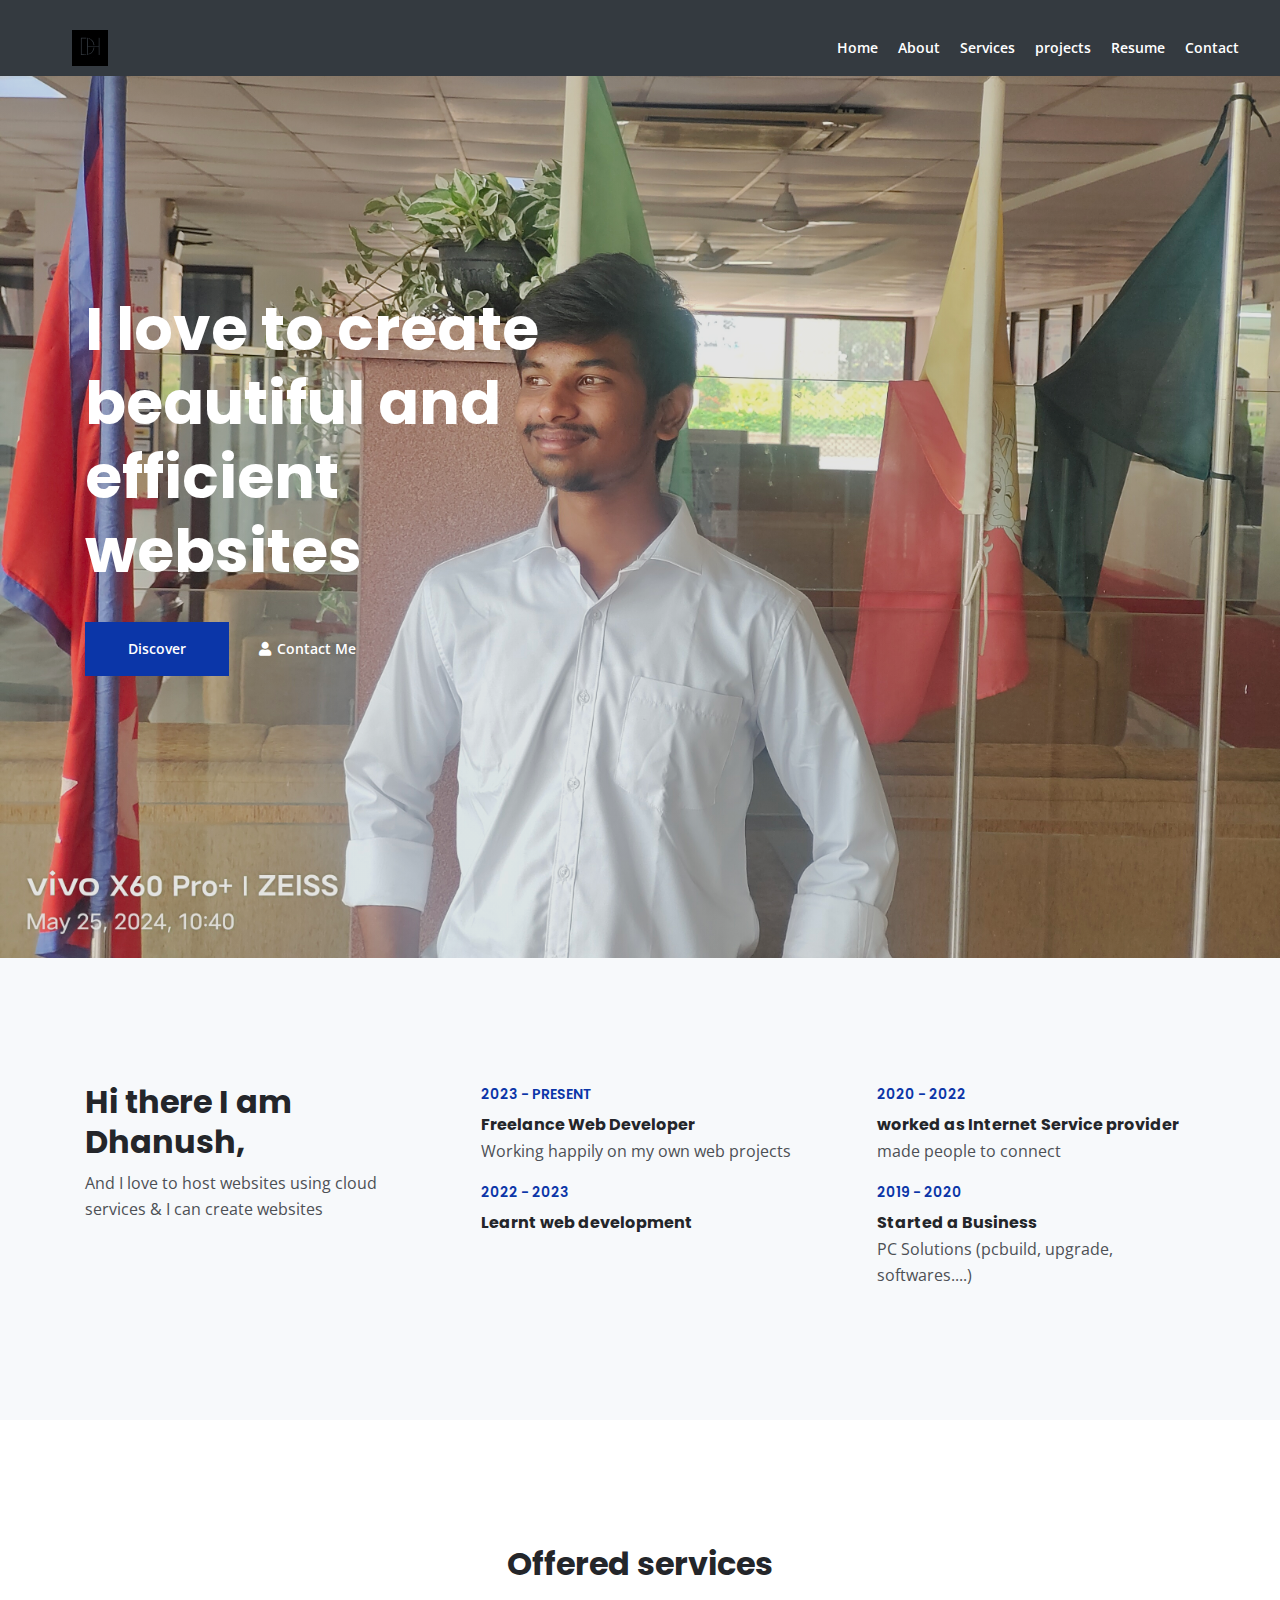
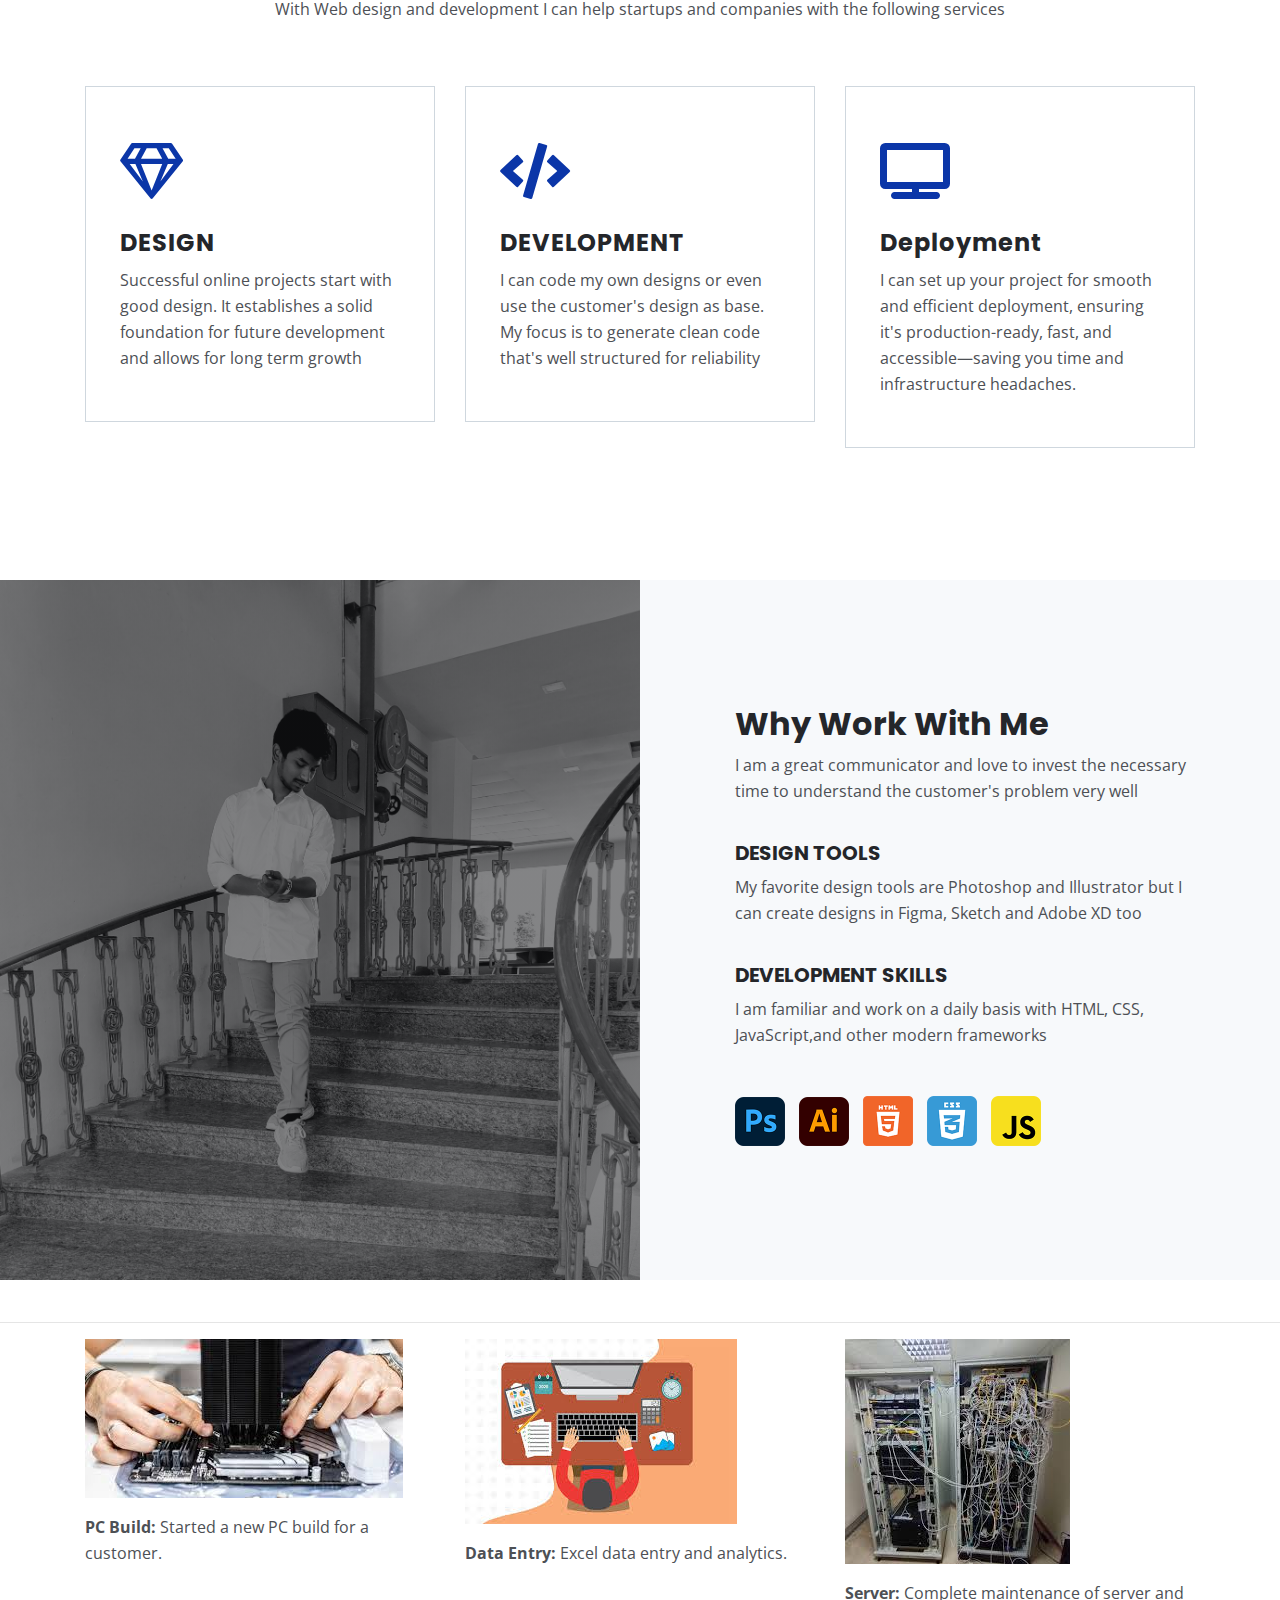
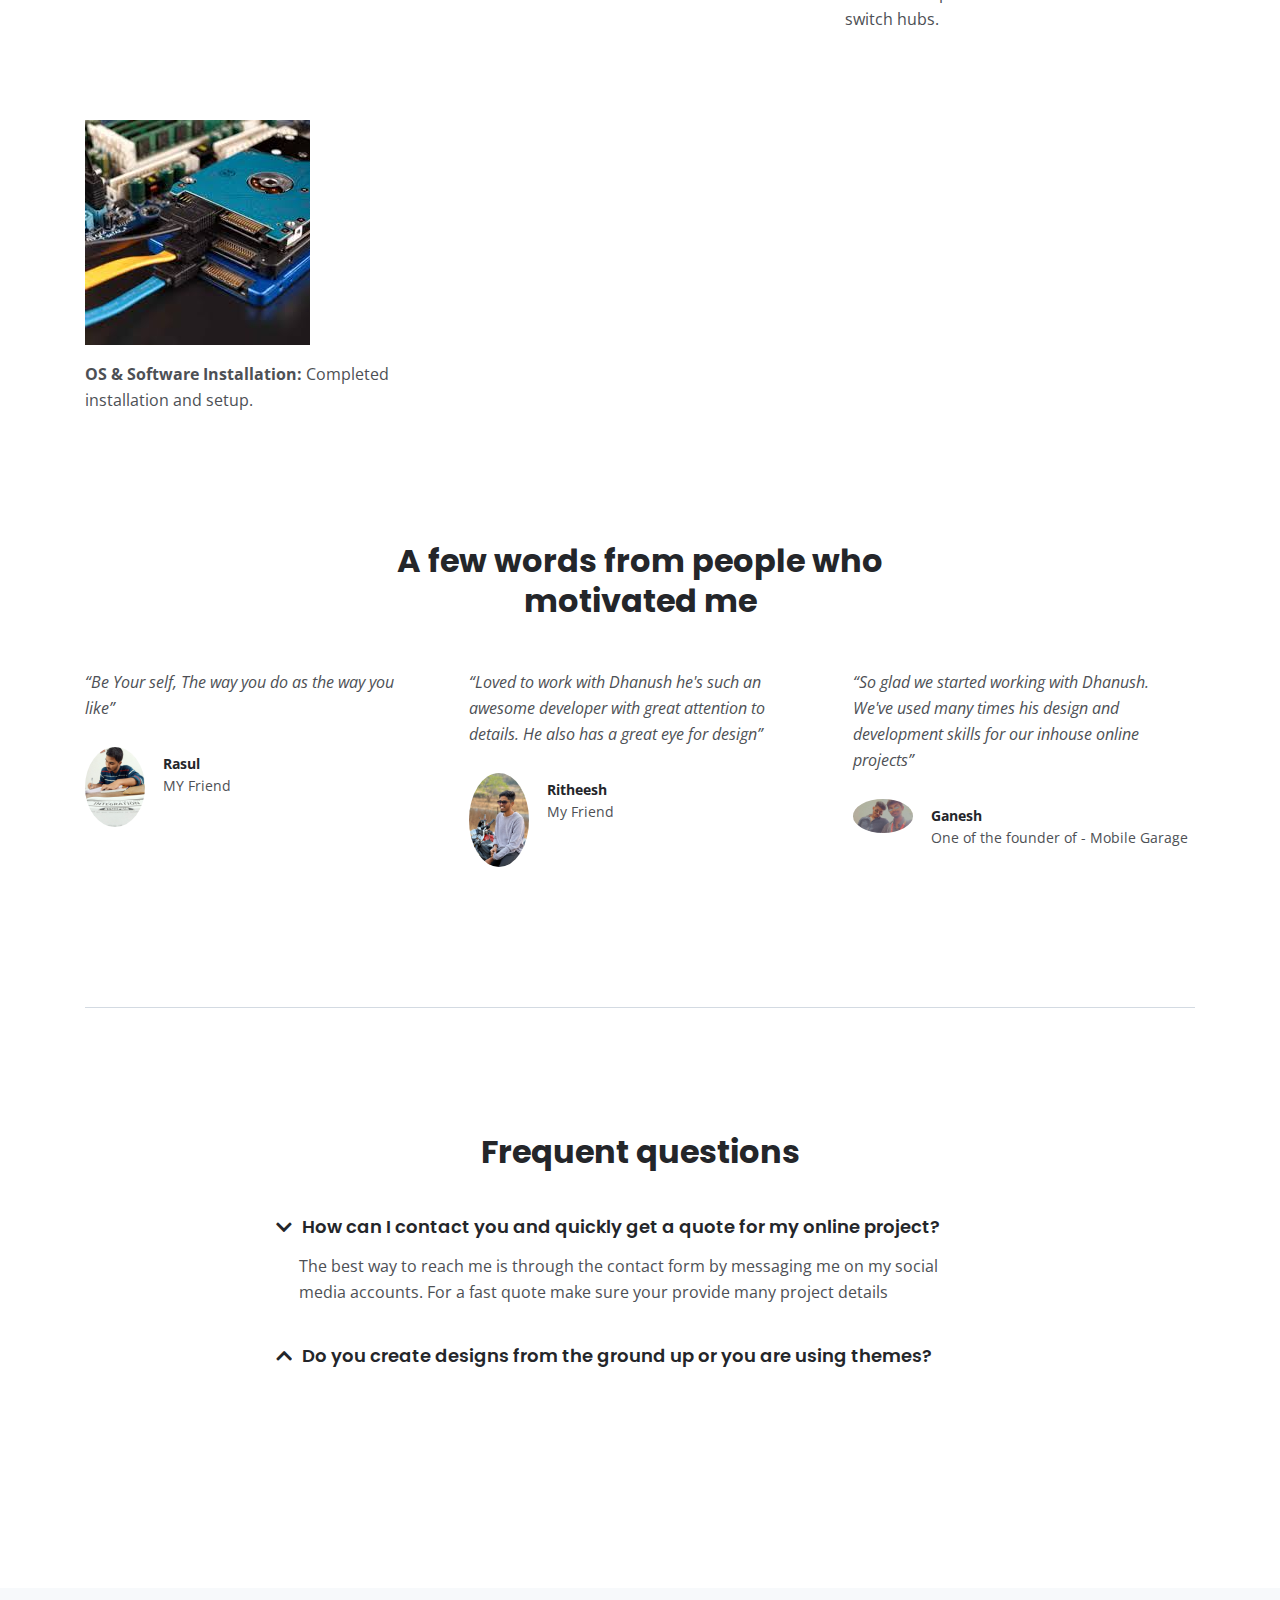
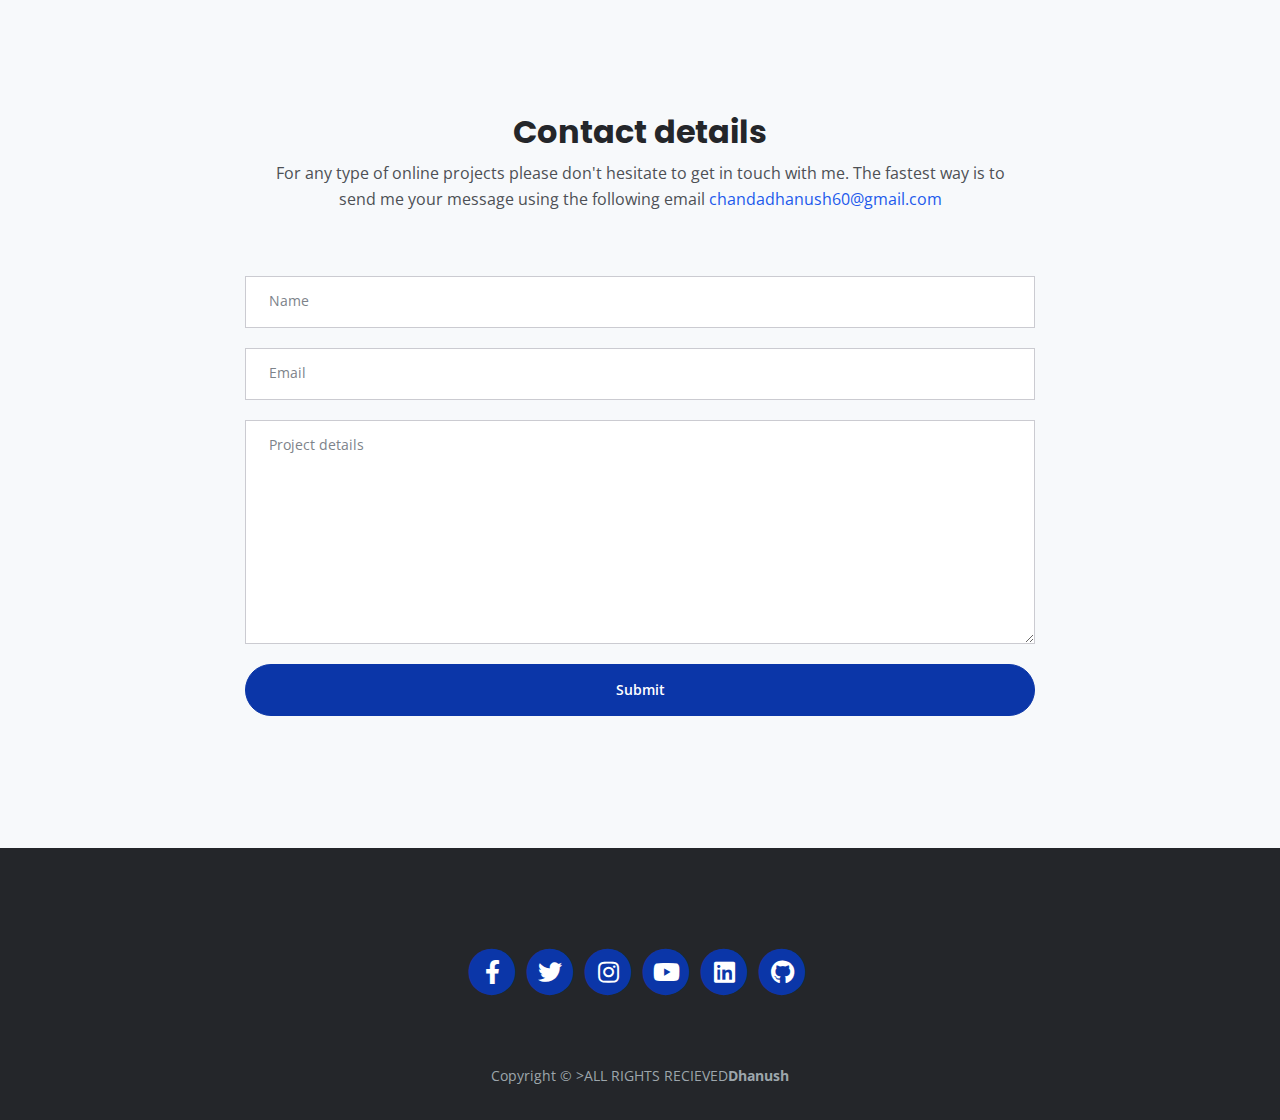
<file: index.htm>
<!DOCTYPE html>
<html lang="en">
<head>
    <meta charset="utf-8">
    <meta name="viewport" content="width=device-width, initial-scale=1, shrink-to-fit=no">
    
    <!-- SEO Meta Tags -->
    <meta name="description" content="Your description">
    <meta name="author" content="Your name">

    <!-- OG Meta Tags to improve the way the post looks when you share the page on Facebook, Twitter, LinkedIn -->
	<meta property="og:site_name" content="" /> <!-- website name -->
	<meta property="og:site" content="" /> <!-- website link -->
	<meta property="og:title" content=""/> <!-- title shown in the actual shared post -->
	<meta property="og:description" content="" /> <!-- description shown in the actual shared post -->
	<meta property="og:image" content="" /> <!-- image link, make sure it's jpg -->
	<meta property="og:url" content="" /> <!-- where do you want your post to link to -->
	<meta name="twitter:card" content="summary_large_image"> <!-- to have large image post format in Twitter -->

    <!-- Webpage Title -->
    <title>DHANUSH CHANDA</title>
    
    <!-- Styles -->
    <link rel="preconnect" href="https://fonts.gstatic.com">
    <link href="https://fonts.googleapis.com/css2?family=Open+Sans:ital,wght@0,400;0,600;0,700;1,400&family=Poppins:wght@600&display=swap" rel="stylesheet">
    <link href="css/bootstrap.css" rel="stylesheet">
    <link href="css/fontawesome-all.css" rel="stylesheet">
	<link href="css/styles.css" rel="stylesheet">
	<!-- Bootstrap JS (v4) -->
<script src="https://code.jquery.com/jquery-3.5.1.slim.min.js"></script>
<script src="https://cdn.jsdelivr.net/npm/bootstrap@5.3.3/dist/js/bootstrap.bundle.min.js"></script>

<script src="https://cdn.jsdelivr.net/npm/bootstrap@4.6.2/dist/js/bootstrap.bundle.min.js"></script>

	<!-- Favicon  -->
    <!-- <link rel="icon" href="images/favicon.png"> -->
    <link rel="icon" href="images/logo.svg">
</head>
<body data-spy="scroll" data-target=".fixed-top">
    
    <!-- Navigation -->
    <!-- <nav class="navbar navbar-expand-lg fixed-top navbar-dark">
        <div class="container">
         
            Image Logo
            <a class="navbar-brand logo-image" href="index.htm"><img src="images/logo.svg" alt="alternative"></a>  

            
        

            <button class="navbar-toggler p-0 border-0" type="button" data-toggle="offcanvas">
                <span class="navbar-toggler-icon"></span>
            </button>

            
        </div>  end of container -->
    <!-- </nav> end of navbar --> 
    <!-- end of navigation -->
<!-- Navigation -->
<nav class="navbar navbar-expand-lg fixed-top navbar-dark bg-dark">
  <div class="container">
    <!-- Logo -->
    <a class="navbar-brand logo-image" href="index.htm">
      <img src="images/logo.svg" alt="logo" />
    </a>

    <!-- Toggler/collapsible Button -->
    <button class="navbar-toggler" type="button" data-toggle="collapse" data-target="#navbarNav"
      aria-controls="navbarNav" aria-expanded="false" aria-label="Toggle navigation">
      <span class="navbar-toggler-icon"></span>
    </button>

    <!-- Navbar links -->
    <div class="collapse navbar-collapse" id="navbarNav">
      <ul class="navbar-nav ml-auto">
        <li class="nav-item">
          <a class="nav-link" href="index.htm">Home</a>
        </li>
        <li class="nav-item">
          <a class="nav-link" href="#about">About</a>
        </li>
        <li class="nav-item">
          <a class="nav-link" href="#services">Services</a>
        </li>
        <li class="nav-item">
          <a class="nav-link" href="projects.html">projects</a>
        </li>
	<li class="nav-item">
          <a class="nav-link" href="https://drive.google.com/file/d/1Vp7uFnaZGXltz6DugayidG6jyqr6J4cZ/view?usp=sharing">Resume</a>
        </li>      
        <li class="nav-item">
          <a class="nav-link" href="#contact">Contact</a>
        </li>
      </ul>
    </div>
  </div> 
  <script>
 // window.addEventListener('scroll', function () {
    const navbar = document.querySelector('.navbar');
    if (window.scrollY > 100) {
      navbar.style.display = 'flex';
    } else {
      navbar.style.display = 'none';
    }
  });

  // Hide on load
  document.addEventListener('DOMContentLoaded', function () {
    document.querySelector('.navbar').style.display = 'none';
  });
</script>

  <!-- Bootstrap JS (v4) -->
<!-- <script src="https://code.jquery.com/jquery-3.5.1.slim.min.js"></script>
<script src="https://cdn.jsdelivr.net/npm/bootstrap@4.6.2/dist/js/bootstrap.bundle.min.js"></script>
<script src="https://cdn.jsdelivr.net/npm/bootstrap@5.3.3/dist/js/bootstrap.bundle.min.js"></script> -->

  <!-- !-- end container --> 
</nav>
<!-- end of navigation -->


    <!-- Header -->
    <header id="header" class="header">
        <div class="container">
            <div class="row">
                <div class="col-lg-6">
                    <div class="text-container">
                        <h1 class="h1-large">I love to create beautiful and efficient websites </h1>
                        <a class="btn-solid-lg page-scroll" href="#about">Discover</a>
                        <a class="btn-outline-lg page-scroll" href="#contact"><i class="fas fa-user"></i>Contact Me</a>
                    </div> <!-- end of text-container -->
                </div> <!-- end of col -->
            </div> <!-- end of row -->
        </div> <!-- end of container -->
    </header> <!-- end of header -->
    <!-- end of header -->


    <!-- About-->
    <div id="about" class="basic-1 bg-gray">
        <div class="container">
            <div class="row">
                <div class="col-lg-4">
                    <div class="text-container first">
                        <h2>Hi there I am Dhanush,</h2>
                        <p>And I love to host websites using cloud services & I can create websites</p>
                    </div> <!-- end of text-container -->
                </div> <!-- end of col -->
                <div class="col-lg-4">
                    <div class="text-container second">
                        <div class="time">2023 - PRESENT</div>
                        <h6>Freelance Web Developer</h6>
                        <p>Working happily on my own web projects</p>
                        <div class="time">2022 - 2023</div>
                        <h6>Learnt web development</h6>
                        <p></p>
                    </div> <!-- end of text-container -->
                </div> <!-- end of col -->
                <div class="col-lg-4">
                    <div class="text-container third">
                        <div class="time">2020 - 2022</div>
                        <h6>worked as Internet Service provider</h6>
                        <p>made people to connect</p>
                        <div class="time">2019 - 2020</div>
                        <h6>Started a Business</h6>
                        <p>PC Solutions (pcbuild, upgrade, softwares....)</p>
                    </div> <!-- end of text-container -->
                </div> <!-- end of col -->
            </div> <!-- end of row -->
        </div> <!-- end of container -->
    </div> <!-- end of basic-1 -->
    <!-- end of about -->


    <!-- Services -->
    <div id="services" class="basic-2">
        <div class="container">
            <div class="row">
                <div class="col-lg-12">
                    <h2 class="h2-heading">Offered services</h2>
                    <p class="p-heading">With Web design and development I can help startups and companies with the following services</p>
                </div> <!-- end of col -->
            </div> <!-- end of row -->
            <div class="row">
                <div class="col-lg-4">
                    <div class="text-box">
                        <i class="far fa-gem"></i>
                        <h4>DESIGN</h4>
                        <p>Successful online projects start with good design. It establishes a solid foundation for future development and allows for long term growth</p>
                    </div> <!-- end of text-box -->
                </div> <!-- end of col -->
                <div class="col-lg-4">
                    <div class="text-box">
                        <i class="fas fa-code"></i>
                        <h4>DEVELOPMENT</h4>
                        <p>I can code my own designs or even use the customer's design as base. My focus is to generate clean code that's well structured for reliability</p>
                    </div> <!-- end of text-box -->
                </div> <!-- end of col -->
                <div class="col-lg-4">
                    <div class="text-box">
                        <i class="fas fa-tv"></i>
                        <h4>Deployment</h4>
                        <p>I can set up your project for smooth and efficient deployment, ensuring it's production-ready, fast, and accessible—saving you time and infrastructure headaches.

</p>
                    </div> <!-- end of text-box -->
                </div> <!-- end of col -->
            </div> <!-- end of row -->
        </div> <!-- end of container -->
    </div> <!-- end of basic-2 -->
    <!-- end of services -->


    <!-- Details -->
	<div class="split">
		<div class="area-1">
		</div><!-- end of area-1 on same line and no space between comments to eliminate margin white space --><div class="area-2 bg-gray">
            <div class="container">    
                <div class="row">
                    <div class="col-lg-12">     
                        
                        <!-- Text Container -->
                        <div class="text-container">
                            <h2>Why Work With Me</h2>
                            <p>I am a great communicator and love to invest the necessary time to understand the customer's problem very well</p>
                            <h5>DESIGN TOOLS</h5>
                            <p>My favorite design tools are Photoshop and Illustrator but I can create designs in Figma, Sketch and Adobe XD too</p>
                            <h5>DEVELOPMENT SKILLS</h5>
                            <p>I am familiar and work on a daily basis with HTML, CSS, JavaScript,and other modern frameworks</p>
                            
                            <div class="icons-container">
                                <img src="images/details-icon-photoshop.png" alt="alternative">
                                <img src="images/details-icon-illustrator.png" alt="alternative">
                                <img src="images/details-icon-html.png" alt="alternative">
                                <img src="images/details-icon-css.png" alt="alternative">
                                <!--<img src="images/details-icon-bootstrap.png" alt="alternative">-->
                                <img src="images/details-icon-javascript.png" alt="alternative">
                            </div> <!-- end of icons-container -->
                        </div> <!-- end of text-container -->
                        <!-- end of text container -->

                    </div> <!-- end of col -->
                </div> <!-- end of row -->
            </div> <!-- end of container -->
		</div> <!-- end of area-2 -->
    </div> <!-- end of split -->
    <!-- end of details -->
<br>
<hr>
    <!-- Works -->
   <div class="basic-4">
  <div class="container">
    <div class="row">
      <!-- Project 1 -->
      <div class="col-lg-4">
        <div class="text-container">
          <div class="image-container">
            <a href="projects.html">
              <img class="img-fluid" src="images/work-1.jpg" alt="PC build project image" />
            </a>
          </div>
          <p>
            <strong>PC Build:</strong> Started a new PC build for a customer.
            <a class="blue" href="index.htm"></a>
          </p>
        </div>
      </div>

      <!-- Project 2 -->
      <div class="col-lg-4">
        <div class="text-container">
          <div class="image-container">
            <a href="projects.html">
              <img class="img-fluid" src="images/work-2.jpg" alt="Data entry project image" />
            </a>
          </div>
          <p>
            <strong>Data Entry:</strong> Excel data entry and analytics.
            <a class="blue" href="index.htm"></a>
          </p>
        </div>
      </div>

      <!-- Project 3 -->
      <div class="col-lg-4">
        <div class="text-container">
          <div class="image-container">
            <a href="projects.html">
              <img class="img-fluid" src="images/work-3.jpg" alt="Server maintenance project image" />
            </a>
          </div>
          <p>
            <strong>Server:</strong> Complete maintenance of server and switch hubs.
            <a class="blue" href="index.htm"></a>
          </p>
        </div>
      </div>
    </div> <!-- end of row -->

    <div class="row mt-4">
      <!-- Project 4 -->
      <div class="col-lg-4">
        <div class="text-container">
          <div class="image-container">
            <a href="projects.html">
              <img class="img-fluid" src="images/work-4.jpg" alt="OS & Software installation project image" />
            </a>
          </div>
          <p>
            <strong>OS & Software Installation:</strong> Completed installation and setup.
            <a class="blue" href="index.htm"></a>
          </p>
        </div>
      </div>
    </div> <!-- end of row -->
  </div> <!-- end of container -->
</div> <!-- end of basic-4 -->


    <!-- Testimonials -->
    <div class="cards-1">
        <div class="container">
            <div class="row">
                <div class="col-lg-12">
                    <h2 class="h2-heading">A few words from people who motivated me</h2>
                </div> <!-- end of col -->
            </div> <!-- end of row -->
            <div class="row">
                <div class="col-lg-12">
                    
                    <!-- Card -->
                    <div class="card">
                        <div class="card-body">
                            <p class="testimonial-text">“Be Your self, The way you do as the way you like”</p>
                            <div class="details">
                                <img src="images/testimonial-1.jpg" alt="alternative">
                                <div class="text">
                                    <div class="testimonial-author">Rasul</div>
                                    <div class="occupation">MY Friend</div>
                                </div> <!-- end of text -->
                            </div> <!-- end of testimonial-details -->
                        </div>
                    </div>
                    <!-- end of card -->

                    <!-- Card -->
                    <div class="card">
                        <div class="card-body">
                            <p class="testimonial-text">“Loved to work with Dhanush he's such an awesome developer with great attention to details. He also has a great eye for design”</p>
                            <div class="details">
                                <img src="images/testimonial-2.jpg" alt="alternative">
                                <div class="text">
                                    <div class="testimonial-author">Ritheesh</div>
                                    <div class="occupation">My Friend</div>
                                </div> <!-- end of text -->
                            </div> <!-- end of testimonial-details -->
                        </div>
                    </div>
                    <!-- end of card -->

                    <!-- Card -->
                    <div class="card">
                        <div class="card-body">
                            <p class="testimonial-text">“So glad we started working with Dhanush. We've used many times his design and development skills for our inhouse online projects”</p>
                            <div class="details">
                                <img src="images/testimonial-3.jpg" alt="alternative">
                                <div class="text">
                                    <div class="testimonial-author">Ganesh</div>
                                    <div class="occupation">One of the founder of  - Mobile Garage</div>
                                </div> <!-- end of text -->
                            </div> <!-- end of testimonial-details -->
                        </div>
                    </div>
                    <!-- end of card -->

                </div> <!-- end of col -->
            </div> <!-- end of row -->
        </div> <!-- end of container -->
    </div> <!-- end of cards-1 -->
    <!-- end of testimonials -->


    <!-- Section Divider -->
    <div class="container">
        <div class="row">
            <div class="col-lg-12">
                <hr class="section-divider">
            </div> <!-- end of col -->
        </div> <!-- end of row -->
    </div> <!-- end of container -->
    <!-- end of section divider -->


    <!-- Questions -->
    <div class="accordion-1">
        <div class="container">
            <div class="row">
                <div class="col-lg-12">
                    <h2 class="h2-heading">Frequent questions</h2>
                </div> <!-- end of col -->
            </div> <!-- end of row -->
            <div class="row">
                <div class="col-lg-12">

                    <div class="accordion" id="accordionExample">
                        <div class="card">
                            <div class="card-header" id="headingOne">
                                <button class="btn btn-link btn-block text-left" type="button" data-toggle="collapse" data-target="#collapseOne" aria-expanded="true" aria-controls="collapseOne">
                                    How can I contact you and quickly get a quote for my online project?
                                </button>
                            </div>
                            <div id="collapseOne" class="collapse show" aria-labelledby="headingOne" data-parent="#accordionExample">
                                <div class="card-body">
                                    The best way to reach me is through the contact form by messaging me on my social media accounts. For a fast quote make sure your provide many project details
                                </div>
                            </div>
                        </div>
                        <div class="card">
                            <div class="card-header" id="headingTwo">
                                <button class="btn btn-link btn-block text-left collapsed" type="button" data-toggle="collapse" data-target="#collapseTwo" aria-expanded="false" aria-controls="collapseTwo">
                                    Do you create designs from the ground up or you are using themes?
                                </button>
                            </div>
                            <div id="collapseTwo" class="collapse" aria-labelledby="headingTwo" data-parent="#accordionExample">
                                <div class="card-body">
                                    The best way to reach me is through the contact form by messaging me on my social media accounts. For a fast quote make sure your provide many project details
                                </div>
                            </div>
                        </div>
                        <div class="card">
                            <br>
                            <div id="collapseThree" class="collapse" aria-labelledby="headingThree" data-parent="#accordionExample">
                                <div class="card-body">
                                    The best way to reach me is through the contact form  by messaging me on my social media accounts. For a fast quote make sure your provide many project details
                                </div>
                            </div>
                        </div>
                        <div class="card">
                            <div id="collapseFour" class="collapse" aria-labelledby="headingFour" data-parent="#accordionExample">
                                <div class="card-body">
                                    The best way to reach me is through the contact form of by messaging me on my social media accounts. For a fast quote make sure your provide many project details
                                </div>
                            </div>
                        </div>
            
                            <div id="collapseFive" class="collapse" aria-labelledby="headingFive" data-parent="#accordionExample">
                                <div class="card-body">
                                    The best way to reach me is through the contact form of by messaging me on my social media accounts. For a fast quote make sure your provide many project details
                                </div>
                            </div>
                        </div>
                    </div> <!-- end of accordion -->

                </div> <!-- end of col -->
            </div> <!-- end of row -->
        </div> <!-- end of container -->
    </div> <!-- end of accordion-1 -->
    <!-- end of questions -->


    <!-- Contact -->
    <div id="contact" class="form-1 bg-gray">
        <div class="container">
            <div class="row">
                <div class="col-lg-12">
                    <h2>Contact details</h2>
                    <p class="p-heading">For any type of online projects please don't hesitate to get in touch with me. The fastest way is to send me your message using the following email <a class="blue no-line" href="#your-link">chandadhanush60@gmail.com</a></p>
                </div> <!-- end of col -->
            </div> <!-- end of row -->
            <div class="row">
                <div class="col-lg-12">
                    
                    <!-- Contact Form -->
                   
<!-- 		   <form id="contactForm" action="https://getform.io/f/bpjneqnb" method="POST" enctype="multipart/form-data"> 
                        <div class="form-group">
                            <input type="text" class="form-control-input" id="cname" required>
                            <label class="label-control" for="cname">Name</label>
                        </div>
                        <div class="form-group">
                            <input type="email" class="form-control-input" id="cemail" required>
                            <label class="label-control" for="cemail">Email</label>
                        </div>
                        <div class="form-group">
                            <textarea class="form-control-textarea" id="cmessage" required></textarea>
                            <label class="label-control" for="cmessage">Project details</label>
                        </div>
                        <div class="form-group">
                            <button type="submit" class="form-control-submit-button">Submit</button>
                        </div>
			     <input type="text" name="name">
  <input type="email" name="email">
  <input type="text" name="message">
  <button type="submit">Send</button>
</form>
                    </form> -->
<form action="https://api.web3forms.com/submit" method="POST">

    <!-- Replace with your Access Key -->
    <input type="hidden" name="access_key" value="bfbf9a14-c2ab-461f-843d-ebae7a3e0edc">

    <div class="form-group">
        <input type="text" class="form-control-input" id="cname" name="name" required>
        <label class="label-control" for="cname">Name</label>
    </div>

    <div class="form-group">
        <input type="email" class="form-control-input" id="cemail" name="email" required>
        <label class="label-control" for="cemail">Email</label>
    </div>

    <div class="form-group">
        <textarea class="form-control-textarea" id="cmessage" name="message" required></textarea>
        <label class="label-control" for="cmessage">Project details</label>
    </div>

    <!-- Honeypot Spam Protection -->
    <input type="checkbox" name="botcheck" class="hidden" style="display: none;">

    <!-- Custom Confirmation / Success Page -->
    <!-- <input type="hidden" name="redirect" value="https://mywebsite.com/thanks.html"> -->

    <div class="form-group">
        <button type="submit" class="form-control-submit-button">Submit</button>
    </div>

</form>			
                    <!-- end of contact form -->

                </div> <!-- end of col -->
            </div> <!-- end of row -->
        </div> <!-- end of container -->
    </div> <!-- end of form-1 -->  
    <!-- end of contact -->


    <!-- Footer -->
    <div class="footer bg-gray">
        <div class="container">
            <div class="row">
                <div class="col-lg-12">
                    <div class="social-container">
                        <span class="fa-stack">
                            <a href="https://www.facebook.com/profile.php?id=100005293141388">
                                <i class="fas fa-circle fa-stack-2x"></i>
                                <i class="fab fa-facebook-f fa-stack-1x"></i>
                            </a>
                        </span>
                        <span class="fa-stack">
                            <a href="https://x.com/DhanushChanda">
                                <i class="fas fa-circle fa-stack-2x"></i>
                                <i class="fab fa-twitter fa-stack-1x"></i>
                            </a>
                        </span>
                        <span class="fa-stack">
                            <a href="https://www.instagram.com/chandadhanush/">
                                <i class="fas fa-circle fa-stack-2x"></i>
                                <i class="fab fa-instagram fa-stack-1x"></i>
                            </a>
                        </span>
                        <span class="fa-stack">
                            <a href="https://www.youtube.com/@gamebot7132">
                                <i class="fas fa-circle fa-stack-2x"></i>
                                <i class="fab fa-youtube fa-stack-1x"></i>
                            </a>
                        </span>
	                 <span class="fa-stack">
                            <a href="https://in.linkedin.com/in/dhannuchanda">>
                                <i class="fas fa-circle fa-stack-2x"></i>
                                <i class="fab fa-linkedin fa-stack-1x"></i>
                            </a>
                        </span>
                        <span class="fa-stack">
                            <a href="https://github.com/Dhannuchanda">
                                <i class="fas fa-circle fa-stack-2x"></i>
                                <i class="fab fa-github fa-stack-1x"></i>
                            </a>
                        </span>
                    </div> <!-- end of social-container -->
                </div> <!-- end of col -->
            </div> <!-- end of row -->
        </div> <!-- end of container -->
    </div> <!-- end of footer -->  
    <!-- end of footer -->


    <!-- Copyright -->
    <div class="copyright bg-gray">
        <div class="container">
            <div class="row">
                <div class="col-lg-12">
                    <p class="p-small">Copyright © <a class="no-line" <!--href="#your-link"--></a>>ALL RIGHTS RECIEVED<B>Dhanush</B></a></p>
                </div> <!-- end of col -->
            </div> <!-- enf of row -->
        </div> <!-- end of container -->

        
        
    </div> <!-- end of copyright --> 
    <!-- end of copyright -->
    
    	
    <!-- Scripts -->
    <script src="js/jquery.min.js"></script> <!-- jQuery for Bootstrap's JavaScript plugins -->
    <script src="js/bootstrap.min.js"></script> <!-- Bootstrap framework -->
    <script src="js/jquery.easing.min.js"></script> <!-- jQuery Easing for smooth scrolling between anchors -->
    <script src="js/scripts.js"></script> <!-- Custom scripts -->
</body>
</html>
</file>
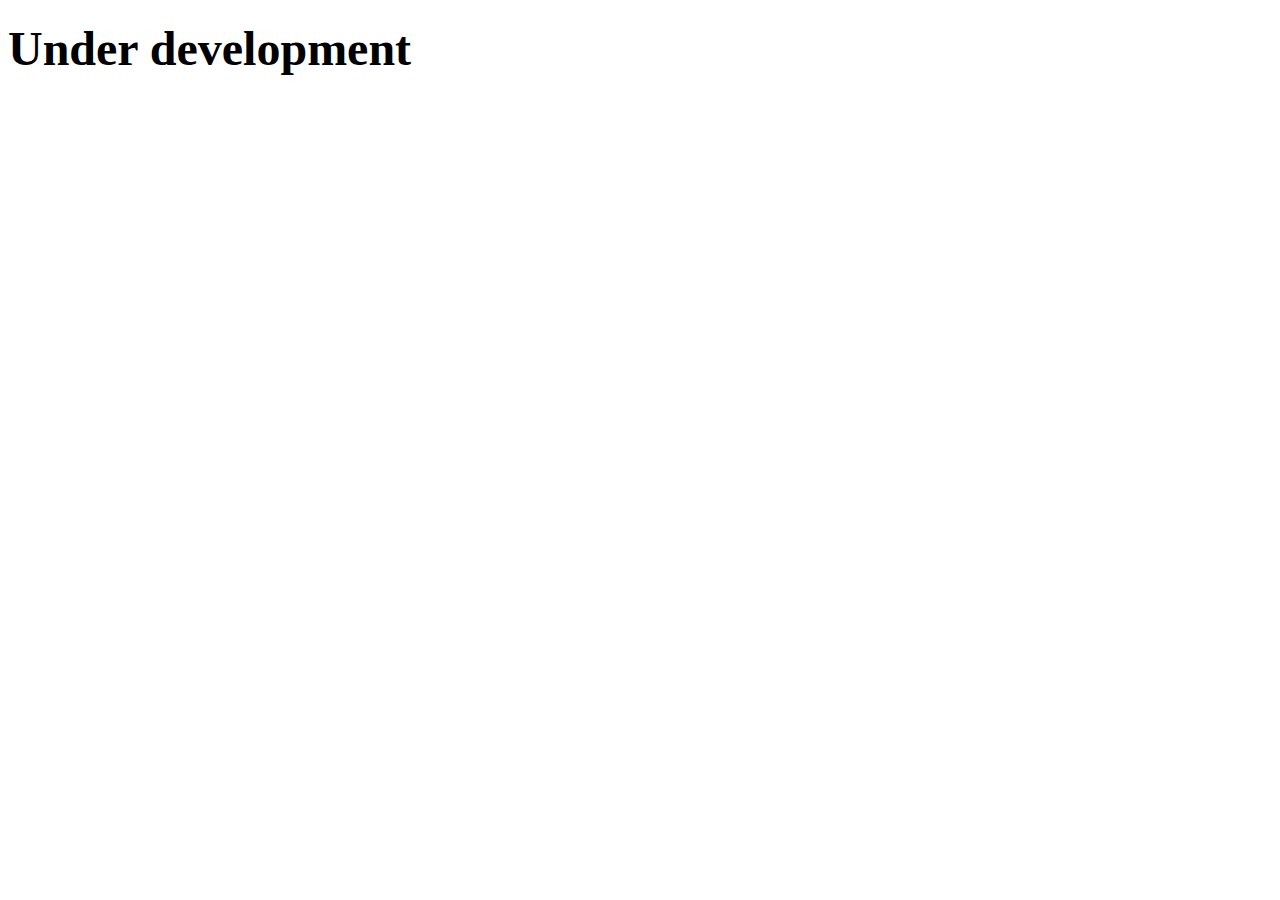
<file: project.html>
<!DOCTYPE html>
<html lang="en">
<head>
    <meta charset="UTF-8">
    <meta name="viewport" content="width=device-width, initial-scale=1.0">
    <title>projects</title>
</head>
<body>
    <h1> <font size="7"><b>Under development </b></font> </h1>
</body>
</html>
</file>
<file: css/styles.css>
/* Description: Master CSS file */

/*****************************************
Table Of Contents:
- General Styles
- Navigation
- Header
- About
- Services
- Details
- Projects
- Works
- Testimonials
- Questions
- Contact
- Footer 
- Copyright
- Back To Top Button
- Extra Pages
- Media Queries
******************************************/

/*****************************************
Colors:
- Backgrounds, navbar - black #24262a
- Backgrounds - light gray #f7f9fb
- Buttons, icons - blue #0b36a8
- Headings text - black #24262a
- Body text - dark gray #4d5055
******************************************/


/**************************/
/*     General Styles     */
/**************************/
body,
html {
    width: 100%;
	height: 100%;
}

body, p {
	color: #4d5055; 
	font: 400 1rem/1.625rem "Open Sans", sans-serif;
}

h1 {
	color: #24262a;
	font-weight: 700;
	font-size: 2.5rem;
	line-height: 3.25rem;
	font-family: "Poppins"
}

h2 {
	color: #24262a;
	font-weight: 700;
	font-size: 2rem;
	line-height: 2.5rem;
	font-family: "Poppins"
}

h3 {
	color: #24262a;
	font-weight: 700;
	font-size: 1.75rem;
	line-height: 2.25rem;
	font-family: "Poppins"
}

h4 {
	color: #24262a;
	font-weight: 700;
	font-size: 1.5rem;
	line-height: 2rem;
	font-family: "Poppins"
}

h5 {
	color: #24262a;
	font-weight: 700;
	font-size: 1.25rem;
	line-height: 1.625rem;
	font-family: "Poppins"
}

h6 {
	color: #24262a;
	font-weight: 700;
	font-size: 1rem;
	line-height: 1.375rem;
	font-family: "Poppins"
}

.p-large {
	font-size: 1.125rem;
	line-height: 1.75rem;
}

.p-small {
	font-size: 0.875rem;
	line-height: 1.5rem;
}

.testimonial-text {
	font-style: italic;
}

.testimonial-author {
	font-weight: 700;
	font-size: 1rem;
	line-height: 1.5rem;
}

.li-space-lg li {
	margin-bottom: 0.5rem;
}

a {
	color: #4d5055;
	text-decoration: underline;
}

a:hover {
	color: #4d5055;
	text-decoration: underline;
}

.no-line {
	text-decoration: none;
}

.no-line:hover {
	text-decoration: none;
}

.blue {
	color: #2259ec;
}

.bg-gray {
	background-color: #f7f9fb;
}

.section-divider {
	display: block;
	height: 1px;
	margin: 0;
	border: none;
	background-color: #d3dae2;
}

.btn-solid-reg {
	display: inline-block;
	padding: 1.375rem 2.25rem 1.375rem 2.25rem;
	border: 1px solid #0b36a8;
	background-color: #0b36a8;
	color: #ffffff;
	font-weight: 600;
	font-size: 0.875rem;
	line-height: 0;
	text-decoration: none;
	transition: all 0.2s;
}

.btn-solid-reg:hover {
	background-color: transparent;
	color: #0b36a8; /* needs to stay here because of the color property of a tag */
	text-decoration: none;
}

.btn-solid-lg {
	display: inline-block;
	padding: 1.625rem 2.625rem 1.625rem 2.625rem;
	border: 1px solid #0b36a8;
	background-color: #0b36a8;
	color: #ffffff;
	font-weight: 600;
	font-size: 0.875rem;
	line-height: 0;
	text-decoration: none;
	transition: all 0.2s;
}

.btn-solid-lg:hover {
	background-color: transparent;
	color: #0b36a8; /* needs to stay here because of the color property of a tag */
	text-decoration: none;
}

.btn-outline-reg {
	display: inline-block;
	padding: 1.375rem 2.25rem 1.375rem 2.25rem;
	border: 1px solid #24262a;
	background-color: transparent;
	color: #24262a;
	font-weight: 600;
	font-size: 0.875rem;
	line-height: 0;
	text-decoration: none;
	transition: all 0.2s;
}

.btn-outline-reg:hover {
	background-color: #24262a;
	color: #ffffff;
	text-decoration: none;
}

.btn-outline-lg {
	display: inline-block;
	padding: 1.625rem 2.625rem 1.625rem 2.625rem;
	border: 1px solid #24262a;
	background-color: transparent;
	color: #24262a;
	font-weight: 600;
	font-size: 0.875rem;
	line-height: 0;
	text-decoration: none;
	transition: all 0.2s;
}

.btn-outline-lg:hover {
	background-color: #24262a;
	color: #ffffff;
	text-decoration: none;
}

.btn-outline-sm {
	display: inline-block;
	padding: 1rem 1.5rem 1rem 1.5rem;
	border: 1px solid #24262a;
	background-color: transparent;
	color: #24262a;
	font-weight: 600;
	font-size: 0.875rem;
	line-height: 0;
	text-decoration: none;
	transition: all 0.2s;
}

.btn-outline-sm:hover {
	background-color: #24262a;
	color: #ffffff;
	text-decoration: none;
}

.form-group {
	position: relative;
	margin-bottom: 1.25rem;
}

.label-control {
	position: absolute;
	top: 0.875rem;
	left: 1.5rem;
	color: #7d838a;
	opacity: 1;
	font-size: 0.875rem;
	line-height: 1.375rem;
	cursor: text;
	transition: all 0.2s ease;
}

.form-control-input:focus + .label-control,
.form-control-input.notEmpty + .label-control,
.form-control-textarea:focus + .label-control,
.form-control-textarea.notEmpty + .label-control {
	top: 0.125rem;
	color: #4d5055;
	opacity: 1;
	font-size: 0.75rem;
	font-weight: 700;
}

.form-control-input,
.form-control-select {
	display: block; /* needed for proper display of the label in Firefox, IE, Edge */
	width: 100%;
	padding-top: 1.125rem;
	padding-bottom: 0.125rem;
	padding-left: 1.5rem;
	border: 1px solid #cbcbd1;
	background-color: #ffffff;
	color: #4d5055;
	font-size: 0.875rem;
	line-height: 1.875rem;
	transition: all 0.2s;
	-webkit-appearance: none; /* removes inner shadow on form inputs on ios safari */
}

.form-control-select {
	padding-top: 0.5rem;
	padding-bottom: 0.5rem;
	height: 3.25rem;
	color: #7d838a;
}

select {
    /* you should keep these first rules in place to maintain cross-browser behavior */
    -webkit-appearance: none;
	-moz-appearance: none;
	-ms-appearance: none;
    -o-appearance: none;
    appearance: none;
    background-image: url('../images/down-arrow.png');
    background-position: 96% 50%;
    background-repeat: no-repeat;
    outline: none;
}

.form-control-textarea {
	display: block; /* used to eliminate a bottom gap difference between Chrome and IE/FF */
	width: 100%;
	height: 14rem; /* used instead of html rows to normalize height between Chrome and IE/FF */
	padding-top: 1.5rem;
	padding-left: 1.3125rem;
	border: 1px solid #cbcbd1;
	background-color: #ffffff;
	color: #4d5055;
	font-size: 0.875rem;
	line-height: 1.5rem;
	transition: all 0.2s;
}

.form-control-input:focus,
.form-control-select:focus,
.form-control-textarea:focus {
	border: 1px solid #a1a1a1;
	outline: none; /* Removes blue border on focus */
}

.form-control-input:hover,
.form-control-select:hover,
.form-control-textarea:hover {
	border: 1px solid #a1a1a1;
}

.checkbox {
	font-size: 0.75rem;
	line-height: 1.25rem;
}

input[type='checkbox'] {
	vertical-align: -10%;
	margin-right: 0.5rem;
}

.form-control-submit-button {
	display: inline-block;
	width: 100%;
	height: 3.25rem;
	border: 1px solid #0b36a8;
	border-radius: 32px;
	background-color: #0b36a8;
	color: #ffffff;
	font-weight: 600;
	font-size: 0.875rem;
	line-height: 0;
	cursor: pointer;
	transition: all 0.2s;
}

.form-control-submit-button:hover {
	border: 1px solid #24262a;
	background-color: transparent;
	color: #24262a;
}


/**********************/
/*     Navigation     */
/**********************/
.navbar {
	background-color: #24262a;
	font-weight: 600;
	font-size: 0.875rem;
	line-height: 0.875rem;
	box-shadow: 0 1px 6px 0 rgba(0, 0, 0, 0.025);
}

.navbar .navbar-brand {
	padding-top: 0.125rem;
	padding-bottom: 0.125rem;
}

.navbar .logo-image img {
    width: 118px;
	height: 36px;
}

.navbar .logo-text {
	color: #ffffff;
	font-weight: 700;
	font-size: 1.875rem;
	line-height: 1rem;
	text-decoration: none;
}

.offcanvas-collapse {
	position: fixed;
	top: 3.25rem; /* adjusts the height between the top of the page and the offcanvas menu */
	bottom: 0;
	left: 100%;
	width: 100%;
	padding-right: 1rem;
	padding-left: 1rem;
	overflow-y: auto;
	visibility: hidden;
	background-color: #24262a;
	transition: visibility .3s ease-in-out, -webkit-transform .3s ease-in-out;
	transition: transform .3s ease-in-out, visibility .3s ease-in-out;
	transition: transform .3s ease-in-out, visibility .3s ease-in-out, -webkit-transform .3s ease-in-out;
}

.offcanvas-collapse.open {
	visibility: visible;
	-webkit-transform: translateX(-100%);
	transform: translateX(-100%);
}

.navbar .navbar-nav {
	margin-top: 0.75rem;
	margin-bottom: 0.5rem;
}

.navbar .nav-item .nav-link {
	padding-top: 0.625rem;
	padding-bottom: 0.625rem;
	color: #ffffff;
	text-decoration: none;
	transition: all 0.2s ease;
}

.navbar .nav-item.dropdown.show .nav-link,
.navbar .nav-item .nav-link:hover,
.navbar .nav-item .nav-link.active {
	color: #9c9ead;
}

/* Dropdown Menu */
.navbar .dropdown .dropdown-menu {
	animation: fadeDropdown 0.2s; /* required for the fade animation */
}

@keyframes fadeDropdown {
    0% {
        opacity: 0;
    }

    100% {
        opacity: 1;
	}
}

.navbar .dropdown-menu {
	margin-top: 0.5rem;
	margin-bottom: 0.5rem;
	border: none;
	background-color: #24262a;
}

.navbar .dropdown-item {
	padding-top: 0.5rem;
	padding-bottom: 0.5rem;
	color: #ffffff;
	font-weight: 600;
	font-size: 0.875rem;
	line-height: 0.875rem;
	text-decoration: none;
}

.navbar .dropdown-item:hover {
	background-color: #24262a;
	color: #9c9ead;
}

.navbar .dropdown-divider {
	width: 100%;
	height: 1px;
	margin: 0.5rem auto 0.5rem auto;
	border: none;
	background-color: #505050;
}
/* end of dropdown menu */

.navbar .fa-stack {
	width: 2em;
	margin-right: 0.25rem;
	font-size: 0.75rem;
}

.navbar .fa-stack-2x {
	color: #0b36a8;
	transition: all 0.2s ease;
}

.navbar .fa-stack-1x {
	color: #ffffff;
	transition: all 0.2s ease;
}

.navbar .fa-stack:hover .fa-stack-2x {
	color: #ffffff;
}

.navbar .fa-stack:hover .fa-stack-1x {
	color: #0b36a8;
}

.navbar .navbar-toggler {
	padding: 0;
	border: none;
	font-size: 1.25rem;
}


/******************/
/*     Header     */
/******************/
.header {
	padding-top: 7rem;
	padding-bottom: 5.5rem;
	background: linear-gradient(rgba(0, 0, 0, 0.1), rgba(0, 0, 0, 0.1)), url('../images/header-background.jpg') center center no-repeat;
	background-size: cover;
	text-align: center;
}

.header .h1-large {
	margin-bottom: 1.75rem;
	color: #ffffff;
}

.header .btn-solid-lg:hover {
	border: 1px solid #ffffff;
	color: #ffffff;
}

.header .btn-outline-lg {
	padding: 1.625rem 1.625rem 1.625rem 1.625rem;
	border: none;
	color: #ffffff;
}

.header .btn-outline-lg:hover {
	background: transparent;
	color: #9c9ead;
	text-decoration: none;
}

.header .btn-outline-lg .fas {
	margin-right: 0.375rem;
}


/*****************/
/*     About     */
/*****************/
.basic-1 {
	padding-top: 7.75rem;
	padding-bottom: 5.25rem;
}

.basic-1 .text-container {
	margin-bottom: 3rem;
}

.basic-1 .time {
	margin-bottom: 0.5rem;
	color: #0b36a8;
	font-weight: 600;
	font-size: 0.875rem;
	line-height: 1.5rem;
	font-family: "Poppins";
}

.basic-1 h6 {
	margin-bottom: 0.125rem;
}


/********************/
/*     Services     */
/********************/
.basic-2 {
	padding-top: 7.75rem;
	padding-bottom: 5.25rem;
}

.basic-2 .h2-heading {
	margin-bottom: 0.75rem;
	text-align: center;
}

.basic-2 .p-heading {
	margin-bottom: 4rem;
	text-align: center;
}

.basic-2 .text-box {
	margin-bottom: 3rem;
	padding: 3.5rem 1rem 2.125rem 1rem;
	border: 1px solid #cfd7de;
}

.basic-2 .fas,
.basic-2 .far {
	margin-bottom: 1.75rem;
	color: #0b36a8;
	font-size: 3.5rem;
}

.basic-2 h4 {
	letter-spacing: 1px;
}


/*******************/
/*     Details     */
/*******************/
.split .area-1 {
	height: 430px;
	background: linear-gradient(to bottom right, rgba(25, 26, 29, 0.5), rgba(25, 26, 29, 0.5)), url('../images/details-background.jpg') center center no-repeat;
	background-size: cover;
}

.split .area-2 {
	padding-top: 7.75rem;
	padding-bottom: 7.75rem;
}

.split p {
	margin-bottom: 2.25rem;
}

.split .icons-container {
	margin-top: 3rem;
}

.split .icons-container img {
	width: 50px;
	margin-right: 0.625rem;
	margin-bottom: 0.75rem;
}


/********************/
/*     Projects     */
/********************/
.basic-3 {
	padding-top: 7.75rem;
	padding-bottom: 1rem;
}

.basic-3 .h2-heading {
	margin-bottom: 0.75rem;
	text-align: center;
}

.basic-3 .p-heading {
	margin-bottom: 4rem;
	text-align: center;
}

.basic-3 .text-container {
	margin-bottom: 4rem;
}

.basic-3 .image-container {
	margin-bottom: 1rem;
}

/* Hover Animation */
.basic-3 .image-container {
	overflow: hidden;
	margin-right: auto;
	margin-left: auto;
}

.basic-3 .image-container img {
	margin: 0;
	transition: all 0.2s;
}

.basic-3 .image-container:hover img {
	-moz-transform: scale(1.1);
	-webkit-transform: scale(1.1);
	transform: scale(1.1);
} 
/* end of hover animation */


/*****************/
/*     Works     */
/*****************/
.basic-4 {
	padding-bottom: 1rem;
}

.basic-4 .text-container {
	margin-bottom: 4rem;
}

.basic-4 .image-container {
	margin-bottom: 1rem;
}

/* Hover Animation */
.basic-4 .image-container {
	overflow: hidden;
	margin-right: auto;
	margin-left: auto;
}

.basic-4 .image-container img {
	margin: 0;
	transition: all 0.2s;
}

.basic-4 .image-container:hover img {
	-moz-transform: scale(1.15);
	-webkit-transform: scale(1.15);
	transform: scale(1.15);
} 
/* end of hover animation */


/************************/
/*     Testimonials     */
/************************/
.cards-1 {
	padding-top: 3rem;
	padding-bottom: 3.875rem;
}

.cards-1 .h2-heading {
	margin-bottom: 3rem;
	text-align: center;
}

.cards-1 .card {
	margin-bottom: 4rem;
	border: none;
}

.cards-1 .card-body {
	padding: 0;
	text-align: center;
}

.cards-1 .testimonial-text {
	margin-bottom: 1.625rem;
}

.cards-1 img {
	display: inline-block;
	width: 60px;
	margin-bottom: 0.875rem;
	border-radius: 50%;
}

.cards-1 .text {
	margin-top: 0.375rem;
}

.cards-1 .testimonial-author {
	color: #24262a;
}

.cards-1 .testimonial-author,
.cards-1 .occupation {
	font-size: 0.875rem;
	line-height: 1.375rem;
}


/*********************/
/*     Questions     */
/*********************/
.accordion-1 {
	padding-top: 7.75rem;
	padding-bottom: 6.75rem;
}

.accordion-1 .h2-heading {
	margin-bottom: 2.5rem;
	text-align: center;
}

.accordion-1 .card {
	margin-bottom: 1.75rem;
	border: none;
}

.accordion-1 .card-header {
	padding: 0;
	border: none;
	background-color: transparent;
}

.accordion-1 .card button {
	padding: 0;
	color: #24262a;
	font-weight: 600;
	font-size: 1.125rem;
	line-height: 1.75rem;
	font-family: 'Poppins';
}

.accordion-1 .card button:hover {
	text-decoration: none;
}

.accordion-1 .card button:before {
	float: left;
	margin-right: 0.625rem;
	font-family: 'Font Awesome 5 Free';
	font-weight: 900;
	content: "\f078";
	transition: all 0.2s;
}

.accordion-1 .card button.collapsed:before {
	-webkit-transform: rotate(180deg);
	-moz-transform: rotate(180deg);
	transform: rotate(180deg);
} 

.accordion-1 .card-body {
	padding: 0.75rem 1.5rem 0.5rem 1.5rem;
}


/*******************/
/*     Contact     */
/*******************/
.form-1 {
	padding-top: 7.75rem;
	padding-bottom: 7rem;
	text-align: center;
}

.form-1 .h2-heading {
	margin-bottom: 0.75rem;
	text-align: center;
}

.form-1 .p-heading {
	margin-bottom: 4rem;
}


/******************/
/*     Footer     */
/******************/
.footer {
	padding-top: 6.25rem;
	padding-bottom: 2rem;
	background-color: #24262a;
	text-align: center;
}

.footer a {
	text-decoration: none;
}

.footer .fa-stack {
	width: 2em;
	margin-bottom: 1.25rem;
	margin-right: 0.375rem;
	font-size: 1.5rem;
}

.footer .fa-stack .fa-stack-1x {
    color: #ffffff;
	transition: all 0.2s ease;
}

.footer .fa-stack .fa-stack-2x {
	color: #0b36a8;
	transition: all 0.2s ease;
}

.footer .fa-stack:hover .fa-stack-1x {
	color: #0b36a8;
}

.footer .fa-stack:hover .fa-stack-2x {
    color: #ffffff;
}


/*********************/
/*     Copyright     */
/*********************/
.copyright {
	padding-top: 1rem;
	padding-bottom: 1rem;
	background-color: #24262a;
	text-align: center;
}

.copyright .p-small {
	color: #9da6ac;
	text-align: center;
}

.copyright a {
	color: #9da6ac;
}


/******************************/
/*     Back To Top Button     */
/******************************/
a.back-to-top {
	position: fixed;
	z-index: 999;
	right: 12px;
	bottom: 12px;
	display: none;
	width: 42px;
	height: 42px;
	border-radius: 30px;
	background: #3a424d url("../images/up-arrow.png") no-repeat center 47%;
	background-size: 18px 18px;
	text-indent: -9999px;
}

a:hover.back-to-top {
	background-color: #0b36a8;
}


/***********************/
/*     Extra Pages     */
/***********************/
.ex-header {
	padding-top: 8.5rem;
	padding-bottom: 4rem;
	background-color: #24262a;
}

.ex-header h1 {
	color: #ffffff;
}

.ex-basic-1 .list-unstyled .fas {
	font-size: 0.375rem;
	line-height: 1.625rem;
}

.ex-basic-1 .list-unstyled .media-body {
	margin-left: 0.5rem;
}

.ex-basic-1 .text-box {
	padding: 1.25rem 1.25rem 0.5rem 1.25rem;
	background-color: #f7f9fb;
}

.ex-cards-1 .card {
	border: none;
	background-color: transparent;
}

.ex-cards-1 .card .fa-stack {
	width: 2em;
	font-size: 1.125rem;
}

.ex-cards-1 .card .fa-stack-2x {
	color: #0b36a8;
}

.ex-cards-1 .card .fa-stack-1x {
	color: #ffffff;
	font-weight: 700;
	line-height: 2.125rem;
}

.ex-cards-1 .card .list-unstyled .media-body {
	margin-left: 0.75rem;
}

.ex-cards-1 .card .list-unstyled .media-body h5 {
	margin-top: 0.125rem;
	margin-bottom: 0.375rem;
}


/*************************/
/*     Media Queries     */
/*************************/	
/* Min-width 768px */
@media (min-width: 768px) {

	/* Header */
	.header {
		padding-top: 11rem;
		padding-bottom: 9rem;
	}
	/* end of header */


	/* Services */
	.basic-2 .text-box {
		padding-right: 2.125rem;
		padding-left: 2.125rem;
	}
	/* end of services */


	/* Extra Pages */
	.ex-basic-1 .text-box {
		padding: 1.75rem 2rem 0.875rem 2rem;
	}
	/* end of extra pages */
}
/* end of min-width 768px */


/* Min-width 992px */
@media (min-width: 992px) {
	
	/* General Styles */
	.h2-heading {
		width: 35.25rem;
		margin-right: auto;
		margin-left: auto;
	}

	.p-heading {
		width: 46rem;
		margin-right: auto;
		margin-left: auto;
	}
	/* end of general styles */


	/* Navigation */
	.navbar {
		padding-top: 1.75rem;
		background-color: transparent;
		box-shadow: none;
		transition: all 0.2s;
	}

	.navbar.top-nav-collapse {
		padding-top: 0.5rem;
		padding-top: 0.5rem;
		background-color: #24262a;
		box-shadow: 0 3px 6px 0 rgba(0, 0, 0, 0.025);
	}

	.offcanvas-collapse {
		position: static;
		top: auto;
		bottom: auto;
		left: auto;
		width: auto;
		padding-right: 0;
		padding-left: 0;
		background-color: transparent;
		overflow-y: visible;
		visibility: visible;
	}

	.offcanvas-collapse.open {
		-webkit-transform: none;
		transform: none;
	}

	.navbar .navbar-nav {
		margin-top: 0;
		margin-bottom: 0;
	}
	
	.navbar .nav-item .nav-link {
		padding-right: 0.625rem;
		padding-left: 0.625rem;
	}

	.navbar .dropdown-menu {
		margin-top: 0.25rem;
		box-shadow: 0 3px 3px 1px rgba(0, 0, 0, 0.08);
	}

	.navbar .dropdown-divider {
		width: 90%;
	}

	.navbar .social-icons {
		margin-left: 0.5rem;
	}
	
	.navbar .fa-stack {
		margin-right: 0;
		margin-left: 0.25rem;
	}
	/* end of navigation */


	/* Header */
	.header {
		padding-top: 15rem;
		padding-bottom: 14rem;
		text-align: left;
	}
	/* end of header */


	/* Details */
	.split {
		height: 760px;
	}
	
	.split .area-1 {
		height: 100%;
		width: 50%;
		display: inline-block;
	}
	
	.split .area-2 {
		height: 100%;
		width: 50%;
		display: inline-block;
		vertical-align: top;
	}

	.split .text-container {
		width: 400px;
		margin-left: 3rem;
	}
	/* end of details */


	/* Testimonials */
	.cards-1 .card {
		display: inline-block;
		width: 290px;
		vertical-align: top;
	}

	.cards-1 .card:nth-of-type(3n+2) {
		margin-right: 1.5rem;
		margin-left: 1.5rem;
	}

	.cards-1 .card-body {
		text-align: left;
	}

	.cards-1 .details {
		display: flex;
		align-items: flex-start;
	}
	
	.cards-1 .details .text {
		flex-direction: column;
	}
	
	.cards-1 .details img {
		margin-right: 1.125rem;
	}
	/* end of testimonials */


	/* Accordion */
	.accordion-1 .accordion {
		width: 730px;
		margin-right: auto;
		margin-left: auto;
	}
	/* end of accordion */


	/* Contact */
	.form-1 form {
		width: 790px;
		margin-right: auto;
		margin-left: auto;
	}
	/* end of contact */


	/* Extra Pages */
	.ex-cards-1 .card {
		display: inline-block;
		width: 296px;
		vertical-align: top;
	}

	.ex-cards-1 .card:nth-of-type(3n+2) {
		margin-right: 1rem;
		margin-left: 1rem;
	}
	/* end of extra pages */
}
/* end of min-width 992px */


/* Min-width 1200px */
@media (min-width: 1200px) {

	/* General Styles */
	.h1-large {
		font-size: 3.75rem;
		line-height: 4.625rem;
	}
	/* end of general styles */


	/* Navigation */
	.navbar .container {
		max-width: 1330px;
	}
	/* end of navigation */


	/* Header */
	.header {
		padding-top: 18.25rem;
		padding-bottom: 17.25rem;
	}
	/* end of header */


	/* About */
	.basic-1 .text-container.first {
		margin-right: 2rem;
	}

	.basic-1 .text-container.second {
		margin-right: 1rem;
		margin-left: 1rem;
	}

	.basic-1 .text-container.third {
		margin-left: 2rem;
	}
	/* end of about */


	/* Details */
	.split {
		height: 700px;
	}

	.split .text-container {
		width: 460px;
		margin-left: 5rem;
	}
	/* end of details */


	/* Testimonials */
	.cards-1 .card {
		width: 338px;
	}
	
	.cards-1 .card:nth-of-type(3n+2) {
		margin-right: 2.625rem;
		margin-left: 2.625rem;
	}
	/* end of testimonials */
	

	/* Extra Pages */
	.ex-cards-1 .card {
		width: 336px;
	}

	.ex-cards-1 .card:nth-of-type(3n+2) {
		margin-right: 2.875rem;
		margin-left: 2.875rem;
	}
	/* end of extra pages */
}
/* end of min-width 1200px */
</file>
